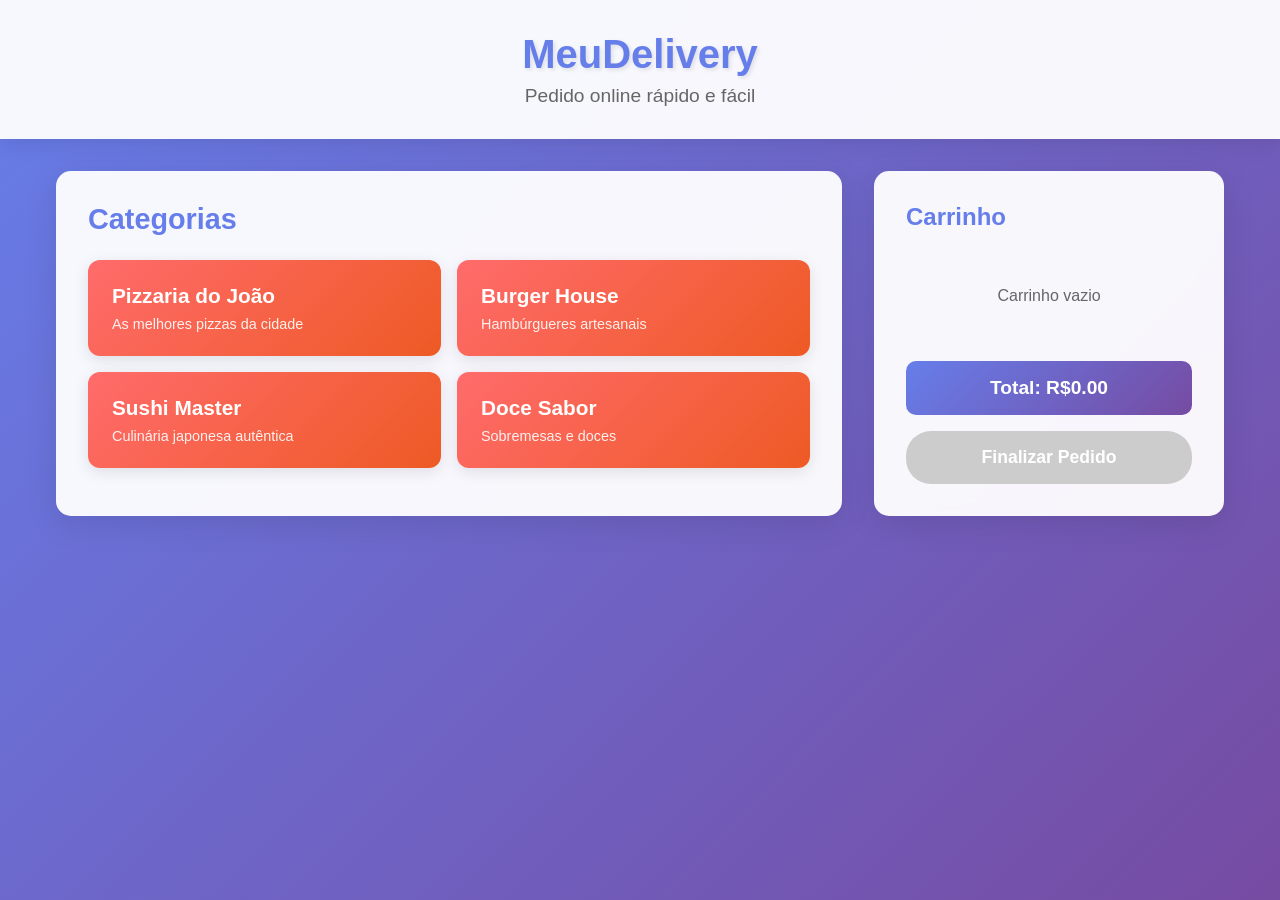
<file: ifood/index.html>
<!DOCTYPE html>
<html lang="pt-BR">
<head>
  <meta charset="UTF-8">
  <meta name="viewport" content="width=device-width, initial-scale=1.0">
  <title>MeuDelivery</title>
  <link rel="stylesheet" href="style.css">
</head>
<body>
  <!-- Cabeçalho -->
  <header class="header">
    <h1>MeuDelivery</h1>
    <p>Pedido online rápido e fácil</p>
  </header>

  <div class="container">
    <!-- Conteúdo Principal -->
    <main class="main-content">
      <!-- Lista de Restaurantes -->
      <section class="restaurants" id="restaurants-section">
        <h2>Categorias</h2>
        <ul id="restaurant-list">
          <!-- Itens serão adicionados dinamicamente pelo JavaScript -->
        </ul>
      </section>

      <!-- Detalhes do Restaurante -->
      <section class="restaurant-details" id="restaurant-details" style="display: none;">
        <h2 id="restaurant-name">Nome do Restaurante</h2>
        <ul id="menu-list">
          <!-- Menu será adicionado dinamicamente pelo JavaScript -->
        </ul>
        <button id="back-button">Voltar</button>
      </section>
    </main>

    <!-- Carrinho de Compras -->
    <aside class="cart">
      <h2>Carrinho</h2>
      <ul id="cart-items">
        <!-- Itens do carrinho serão adicionados dinamicamente -->
      </ul>
      <div class="cart-total">
        Total: R$<span id="cart-total">0.00</span>
      </div>
      <button id="checkout-button" class="checkout-button" onclick="finalizarPedido()">
        Finalizar Pedido
      </button>
    </aside>
  </div>
  <script src="script.js"></script>
</body>

</html>
</file>
<file: ifood/style.css>
* {
      margin: 0;
      padding: 0;
      box-sizing: border-box;
    }

    body {
      font-family: 'Arial', sans-serif;
      background: linear-gradient(135deg, #667eea 0%, #764ba2 100%);
      min-height: 100vh;
      color: #333;
    }

    .header {
      background: rgba(255, 255, 255, 0.95);
      backdrop-filter: blur(10px);
      padding: 2rem;
      text-align: center;
      box-shadow: 0 4px 20px rgba(0, 0, 0, 0.1);
      margin-bottom: 2rem;
    }

    .header h1 {
      font-size: 2.5rem;
      color: #667eea;
      margin-bottom: 0.5rem;
      text-shadow: 2px 2px 4px rgba(0, 0, 0, 0.1);
    }

    .header p {
      font-size: 1.2rem;
      color: #666;
    }

    .container {
      max-width: 1200px;
      margin: 0 auto;
      padding: 0 1rem;
      display: grid;
      grid-template-columns: 1fr 350px;
      gap: 2rem;
    }

    .main-content {
      background: rgba(255, 255, 255, 0.95);
      backdrop-filter: blur(10px);
      border-radius: 15px;
      padding: 2rem;
      box-shadow: 0 8px 32px rgba(0, 0, 0, 0.1);
    }

    .restaurants h2, .restaurant-details h2 {
      color: #667eea;
      margin-bottom: 1.5rem;
      font-size: 1.8rem;
    }

    #restaurant-list {
      list-style: none;
      display: grid;
      grid-template-columns: repeat(auto-fit, minmax(250px, 1fr));
      gap: 1rem;
    }

    .restaurant-item {
      background: linear-gradient(135deg, #ff6b6b, #ee5a24);
      color: white;
      padding: 1.5rem;
      border-radius: 12px;
      cursor: pointer;
      transition: all 0.3s ease;
      box-shadow: 0 4px 15px rgba(0, 0, 0, 0.1);
    }

    .restaurant-item:hover {
      transform: translateY(-5px) scale(1.02);
      box-shadow: 0 8px 25px rgba(0, 0, 0, 0.2);
    }

    .restaurant-item h3 {
      font-size: 1.3rem;
      margin-bottom: 0.5rem;
    }

    .restaurant-item p {
      opacity: 0.9;
      font-size: 0.9rem;
    }

    .restaurant-details {
      animation: fadeIn 0.5s ease-in-out;
    }

    @keyframes fadeIn {
      from { opacity: 0; transform: translateY(20px); }
      to { opacity: 1; transform: translateY(0); }
    }

    #menu-list {
      list-style: none;
      margin-bottom: 2rem;
    }

    .menu-item {
      background: #f8f9fa;
      padding: 1.5rem;
      margin-bottom: 1rem;
      border-radius: 10px;
      display: flex;
      justify-content: space-between;
      align-items: center;
      transition: all 0.3s ease;
      border-left: 4px solid #667eea;
    }

    .menu-item:hover {
      background: #e9ecef;
      transform: translateX(5px);
    }

    .menu-item-info h4 {
      color: #333;
      margin-bottom: 0.5rem;
      font-size: 1.1rem;
    }

    .menu-item-info p {
      color: #666;
      font-size: 0.9rem;
    }

    .menu-item-price {
      font-size: 1.3rem;
      font-weight: bold;
      color: #667eea;
    }

    .add-to-cart {
      background: linear-gradient(135deg, #667eea, #764ba2);
      color: white;
      border: none;
      padding: 0.7rem 1.5rem;
      border-radius: 25px;
      cursor: pointer;
      font-size: 0.9rem;
      transition: all 0.3s ease;
      margin-left: 1rem;
    }

    .add-to-cart:hover {
      background: linear-gradient(135deg, #764ba2, #667eea);
      transform: scale(1.05);
    }

    #back-button {
      background: linear-gradient(135deg, #ff6b6b, #ee5a24);
      color: white;
      border: none;
      padding: 1rem 2rem;
      border-radius: 25px;
      cursor: pointer;
      font-size: 1rem;
      transition: all 0.3s ease;
    }

    #back-button:hover {
      background: linear-gradient(135deg, #ee5a24, #ff6b6b);
      transform: scale(1.05);
    }

    .cart {
      background: rgba(255, 255, 255, 0.95);
      backdrop-filter: blur(10px);
      border-radius: 15px;
      padding: 2rem;
      height: fit-content;
      box-shadow: 0 8px 32px rgba(0, 0, 0, 0.1);
      position: sticky;
      top: 2rem;
    }

    .cart h2 {
      color: #667eea;
      margin-bottom: 1.5rem;
      font-size: 1.5rem;
    }

    #cart-items {
      list-style: none;
      margin-bottom: 1.5rem;
    }

    .cart-item {
      background: #f8f9fa;
      padding: 1rem;
      margin-bottom: 0.5rem;
      border-radius: 8px;
      display: flex;
      justify-content: space-between;
      align-items: center;
      animation: slideIn 0.3s ease;
    }

    @keyframes slideIn {
      from { opacity: 0; transform: translateX(20px); }
      to { opacity: 1; transform: translateX(0); }
    }

    .cart-item-info {
      flex: 1;
    }

    .cart-item-info h4 {
      font-size: 0.9rem;
      margin-bottom: 0.3rem;
    }

    .cart-item-price {
      font-size: 0.9rem;
      color: #667eea;
      font-weight: bold;
    }

    .remove-item {
      background: #ff6b6b;
      color: white;
      border: none;
      padding: 0.3rem 0.7rem;
      border-radius: 15px;
      cursor: pointer;
      font-size: 0.8rem;
      transition: all 0.3s ease;
    }

    .remove-item:hover {
      background: #ee5a24;
      transform: scale(1.1);
    }

    .cart-total {
      background: linear-gradient(135deg, #667eea, #764ba2);
      color: white;
      padding: 1rem;
      border-radius: 10px;
      text-align: center;
      font-size: 1.2rem;
      font-weight: bold;
      margin-top: 1rem;
    }

    .checkout-button {
      background: linear-gradient(135deg, #00b894, #00a085);
      color: white;
      border: none;
      padding: 1rem 2rem;
      border-radius: 25px;
      cursor: pointer;
      font-size: 1.1rem;
      font-weight: bold;
      width: 100%;
      margin-top: 1rem;
      transition: all 0.3s ease;
      box-shadow: 0 4px 15px rgba(0, 184, 148, 0.3);
    }

    .checkout-button:hover {
      background: linear-gradient(135deg, #00a085, #00b894);
      transform: translateY(-2px);
      box-shadow: 0 6px 20px rgba(0, 184, 148, 0.4);
    }

    .checkout-button:disabled {
      background: #ccc;
      cursor: not-allowed;
      transform: none;
      box-shadow: none;
    }

    .checkout-button:disabled:hover {
      background: #ccc;
      transform: none;
      box-shadow: none;
    }

    .empty-cart {
      text-align: center;
      color: #666;
      padding: 2rem;
    }

    @media (max-width: 768px) {
      .container {
        grid-template-columns: 1fr;
      }
      
      .header h1 {
        font-size: 2rem;
      }
      
      #restaurant-list {
        grid-template-columns: 1fr;
      }
    }
</file>
